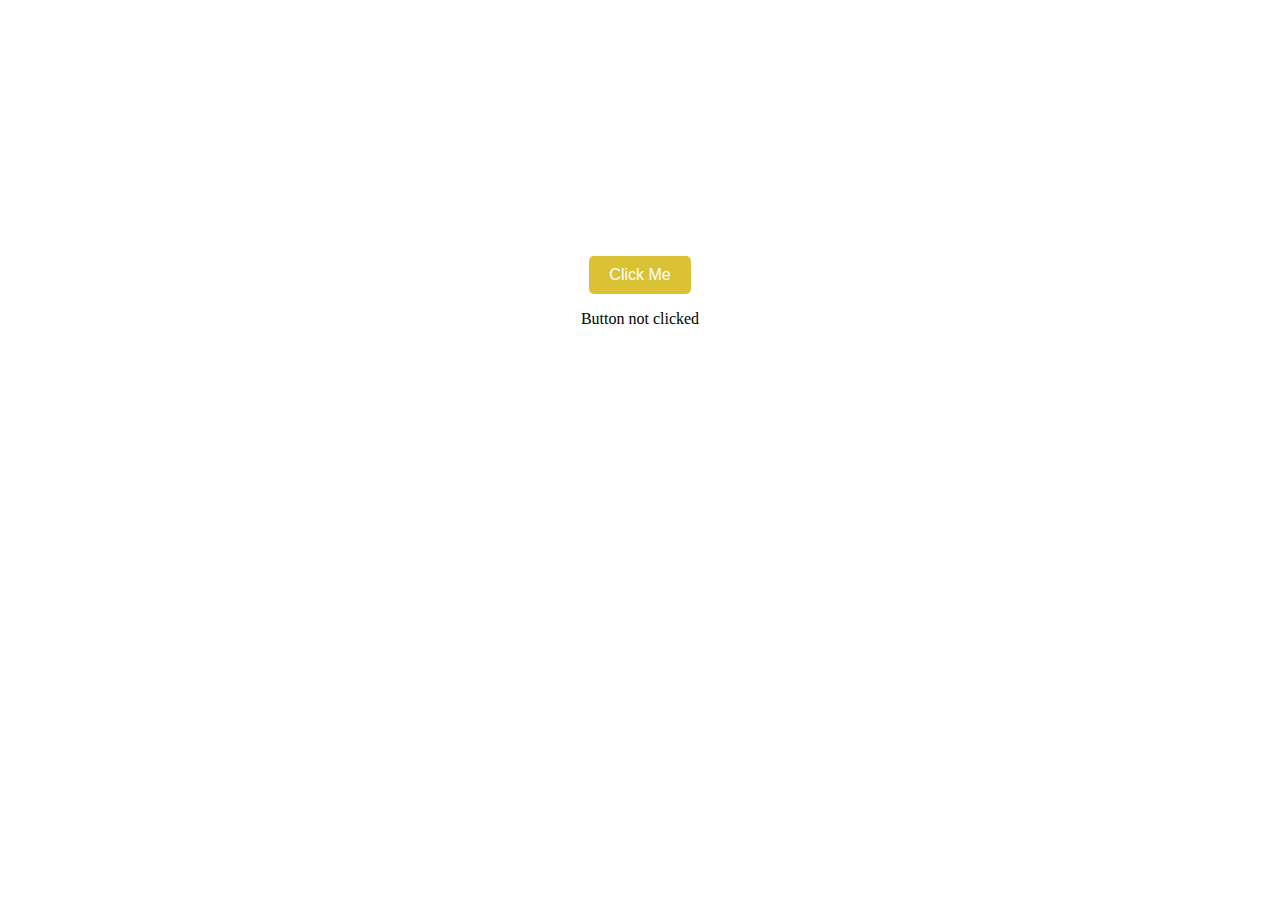
<file: 1. OnClick Event/index.html>
<!DOCTYPE html>
<html>
<head>
    <title>OnClick Event Example</title>
    <link rel="stylesheet" type="text/css" href="styles.css">
</head>
<body>
    <button id="clickButton">Click Me</button>
    <p id="output">Button not clicked</p>
    <script src="script.js"></script>
</body>
</html>
</file>
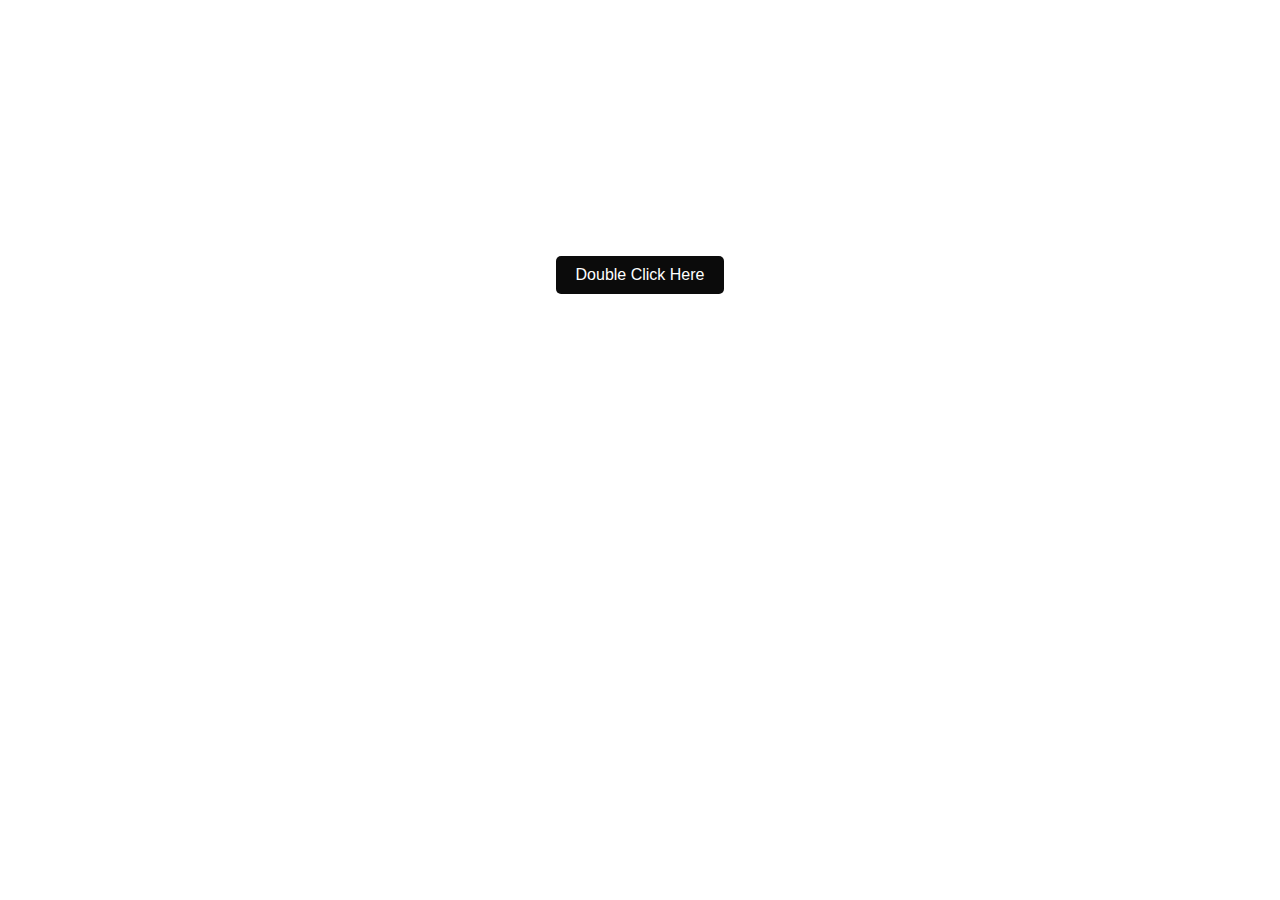
<file: 2. DoubleClick Event/index.html>
<!DOCTYPE html>
<html>
<head>
    <title>Double Click Event</title>
    <link rel="stylesheet" type="text/css" href="styles.css">
</head>
<body>
    <button id="clickButton">Double Click Here</button>
    <p id="output"> </p>
    <script src="script.js"></script>
</body>
</html>
</file>
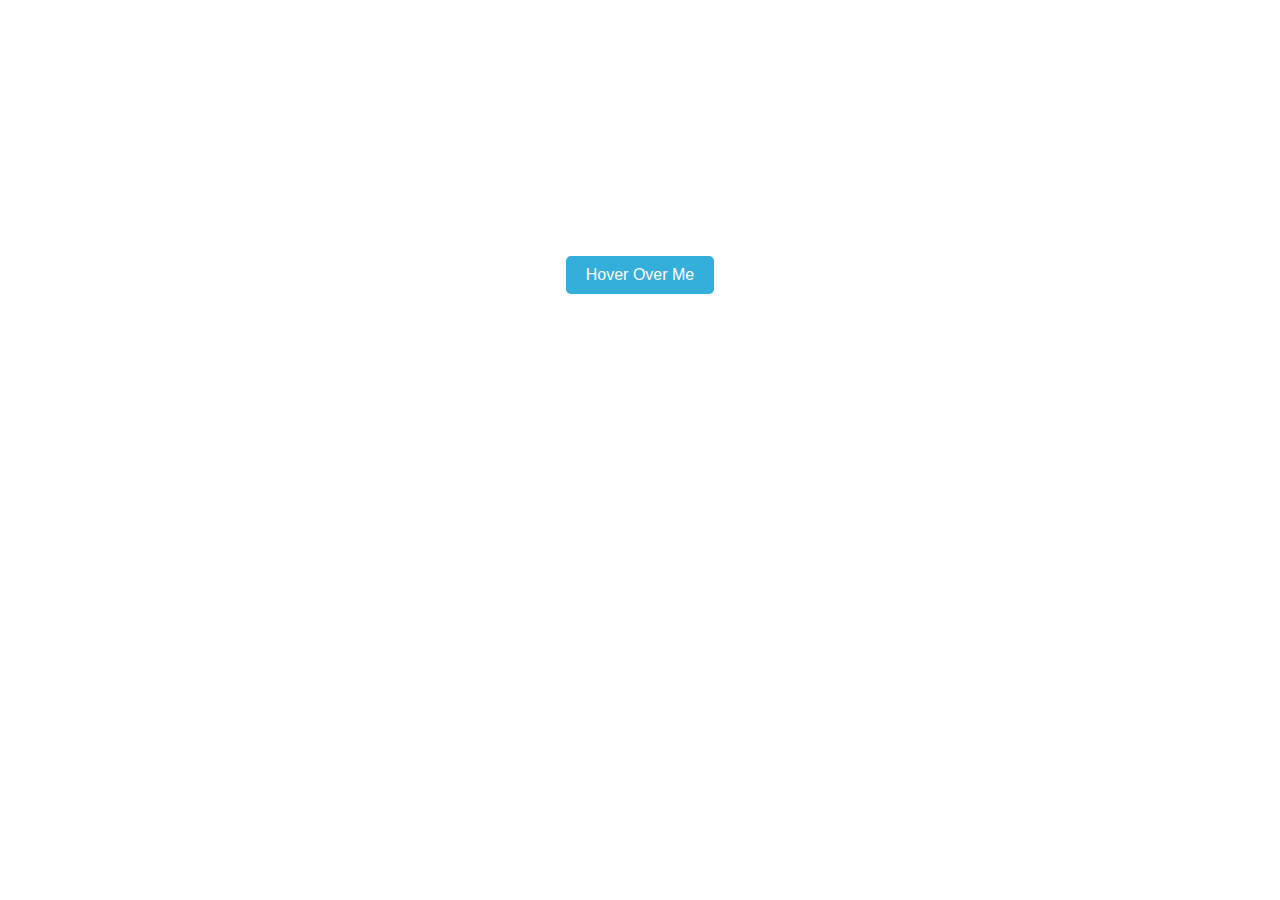
<file: 3. MouseOver Event/index.html>
<!DOCTYPE html>
<html>
<head>
    <title>MouseOver Event Example</title>
    <link rel="stylesheet" type="text/css" href="styles.css">
</head>
<body>
    <button id="hoverButton">Hover Over Me</button>
    <script src="script.js"></script>
</body>
</html>
</file>
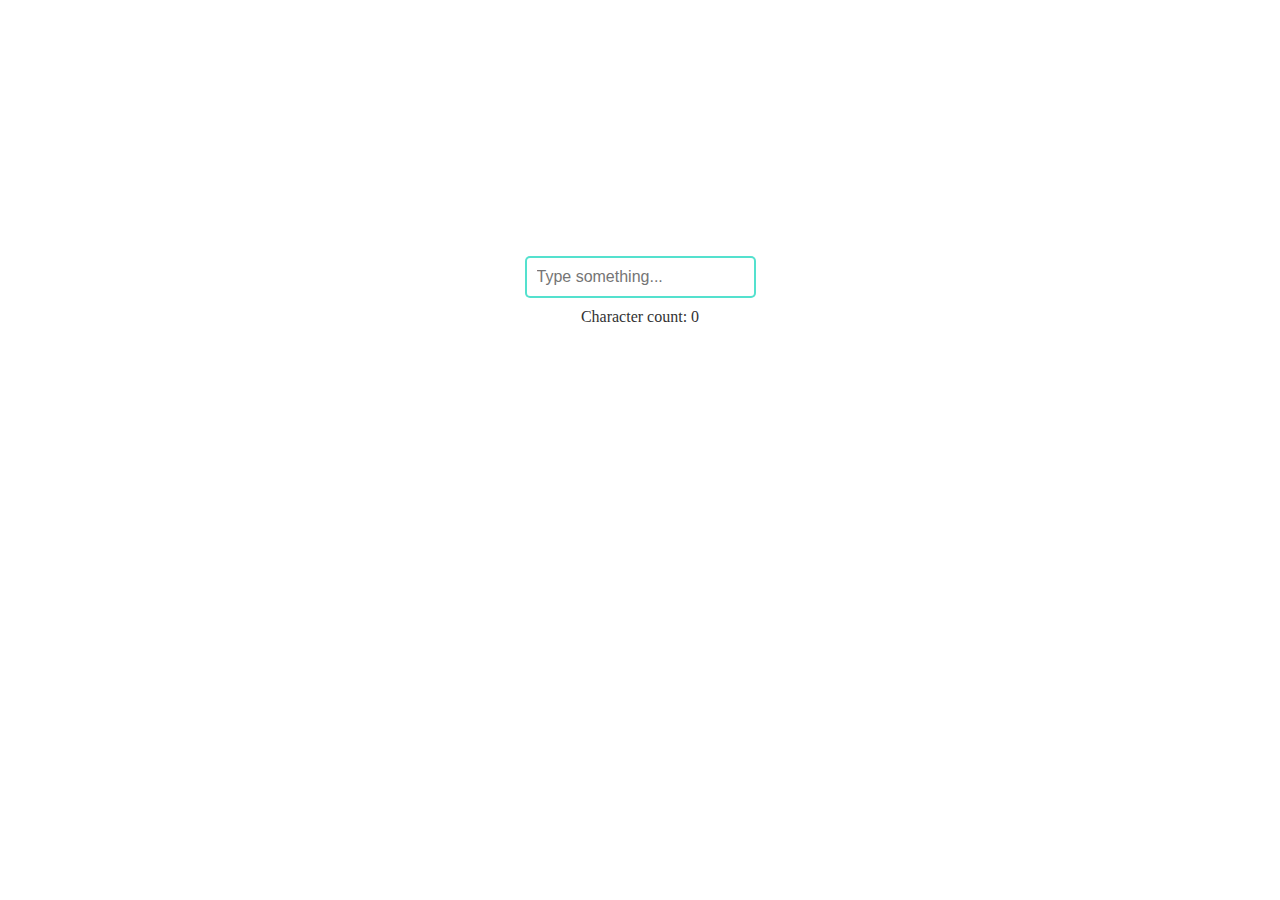
<file: 5. OnKeyPress Event/index.html>
<!DOCTYPE html>
<html>
<head>
    <title>OnKeyPress Event Assignment</title>
    <link rel="stylesheet" type="text/css" href="./styles.css">
</head>
<body>
    <input type="text" id="textInput" placeholder="Type something...">
    <p id="charCount">Character count: 0</p>
    <script src="script.js"></script>
</body>
</html>
</file>
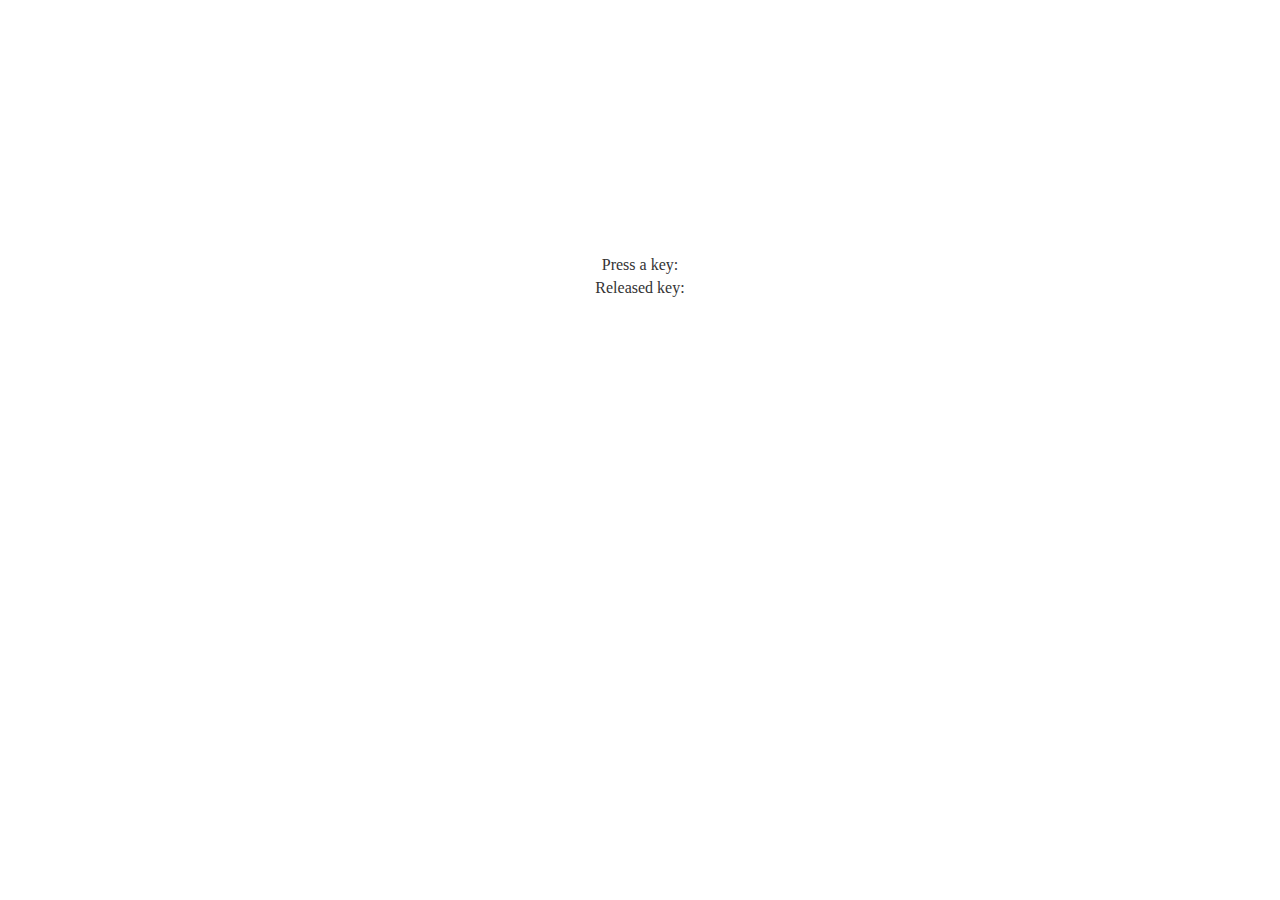
<file: 6. KeyDownKeyUp Events/index.html>
<!DOCTYPE html>
<html>
<head>
    <title>KeyDown/KeyUp Events Assignment (Simple)</title>
    <link rel="stylesheet" type="text/css" href="styles.css">
</head>
<body>
    <div id="output">
        <p>Press a key:</p>
        <p>Released key:</p>
    </div>
    <script src="script.js"></script>
</body>
</html>
</file>
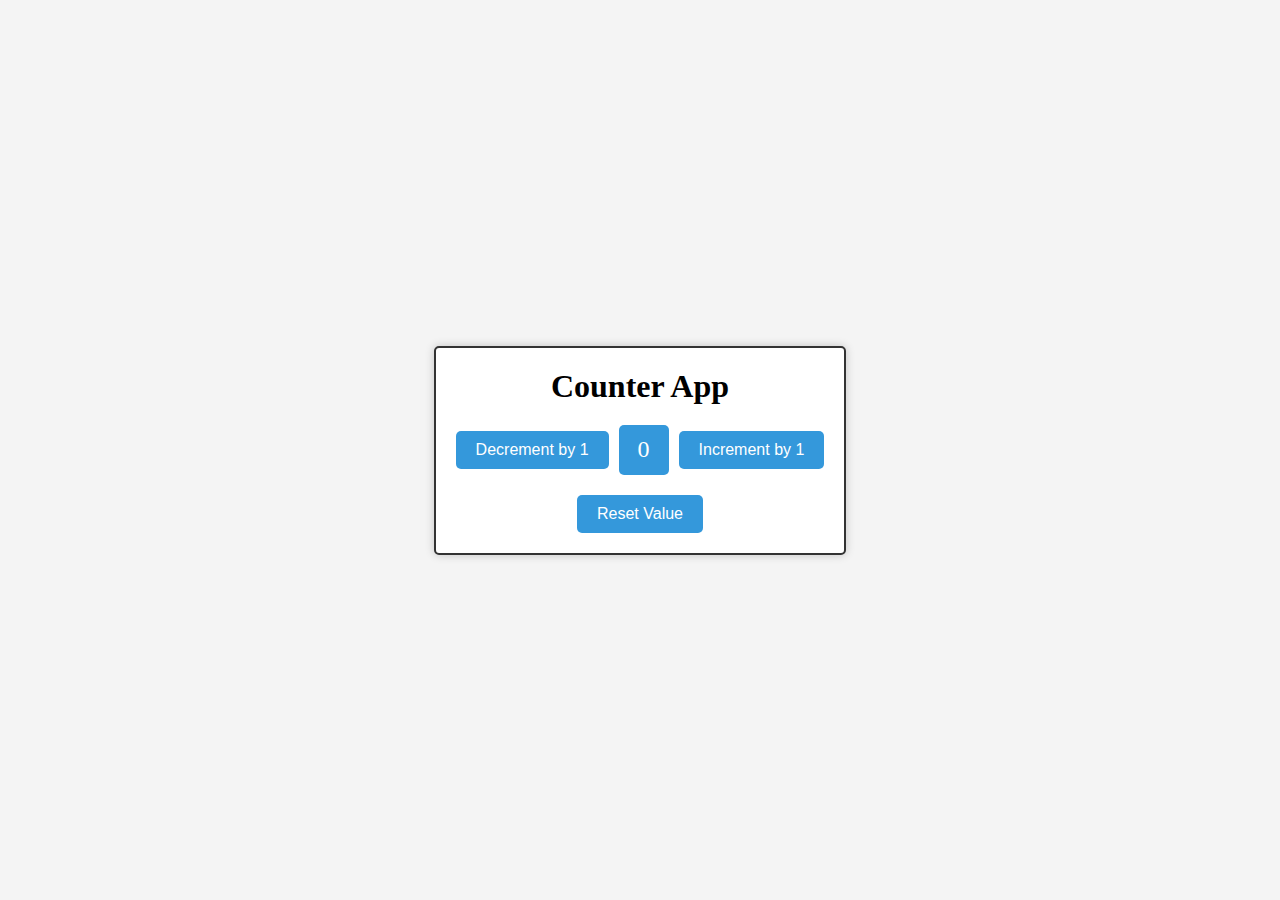
<file: Counter Application/index.html>
<!DOCTYPE html>
<html>
<head>
    <title>Counter App</title>
    <link rel="stylesheet" type="text/css" href="./styles.css">
</head>
<body>
    <div class="container">
        <h1>Counter App</h1>
        <div class="counter-box">
            <button id="decrementBtn">Decrement by 1</button>
            <div id="count-box">
                <span id="count">0</span>
            </div>
            <button id="incrementBtn">Increment by 1</button>
        </div>        
        <button id="resetBtn">Reset Value</button>
    </div>
    <script src="script.js"></script>
</body>
</html>
</file>
<file: 1. OnClick Event/styles.css>
body {
    text-align: center;
    margin-top: 20%;
}

button {
    padding: 10px 20px;
    font-size: 16px;
    cursor: pointer;
    background-color: #dbc234;
    color: #fff;
    border: none;
    border-radius: 5px;
}

button:hover {
    background-color: #97b929;
}
</file>
<file: 2. DoubleClick Event/styles.css>
body {
    text-align: center;
    margin-top: 20%;
}

button {
    padding: 10px 20px;
    font-size: 16px;
    cursor: pointer;
    background-color: #0b0b0b;
    color: #fff;
    border: none;
    border-radius: 5px;
}

button:hover {
    background-color: #37b929;
}
</file>
<file: 3. MouseOver Event/styles.css>
body {
    text-align: center;
    margin-top: 20%;
}

button {
    padding: 10px 20px;
    font-size: 16px;
    cursor: pointer;
    background-color: #34aedb;
    color: #fff;
    border: none;
    border-radius: 5px;
}

button:hover {
    background-color: #2980b9;
}

button.red {
    background-color: red;
}
</file>
<file: 5. OnKeyPress Event/styles.css>
body {
    text-align: center;
    margin-top: 20%;
}

input[type="text"] {
    padding: 10px;
    font-size: 16px;
    border: 2px solid #34dbc5d7;
    border-radius: 5px;
}

p {
    font-size: 16px;
    color: #333;
    margin-top: 10px;
}
</file>
<file: 6. KeyDownKeyUp Events/styles.css>
body {
    text-align: center;
    margin-top: 20%;
}

#output {
    font-size: 16px;
    color: #333;
    margin-top: 10px;
    text-align: center;
}

p {
    margin: 5px;
}
</file>
<file: Counter Application/styles.css>
body {
    display: flex;
    justify-content: center;
    align-items: center;
    min-height: 100vh;
    margin: 0;
    background-color: #f4f4f4;
}

.container {
    text-align: center;
    border: 2px solid #333;
    padding: 20px;
    background-color: #fff;
    box-shadow: 0px 0px 10px rgba(0, 0, 0, 0.2);
    border-radius: 5px;
}

h1 {
    margin: 0;
}

.counter-box {
    display: flex;
    align-items: center;
    margin: 20px 0;
}

#count-box {
    width: 50px;
    height: 50px;
    background-color: #3498db;
    color: #fff;
    font-size: 24px;
    display: flex;
    justify-content: center;
    align-items: center;
    border-radius: 5px;
    margin: 0 10px;
}


button {
    padding: 10px 20px;
    font-size: 16px;
    cursor: pointer;
    border: none;
    background-color: #3498db;
    color: #fff;
    border-radius: 5px;
    transition: background-color 0.3s;
}

button:hover {
    background-color: #2980b9;
}
</file>
